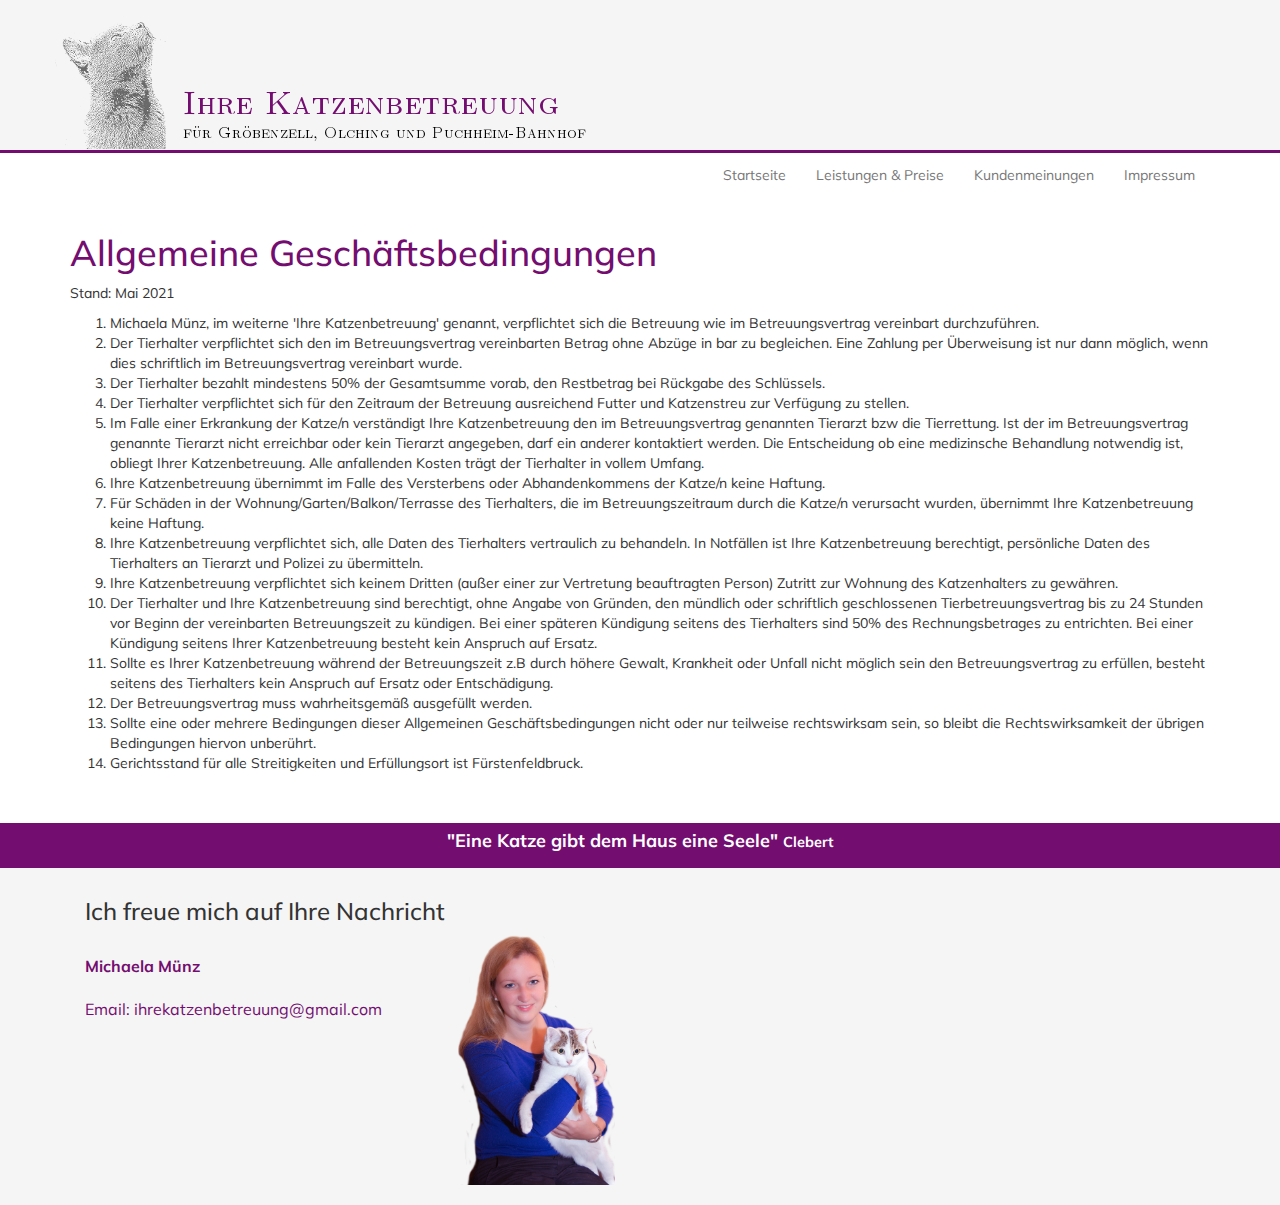
<file: agb.html>
<!DOCTYPE html>
<html lang="de">

<head>
    <meta charset="utf-8">
    <meta http-equiv="X-UA-Compatible" content="IE=edge">
    <meta name="viewport" content="width=device-width, initial-scale=1">
    <meta name="description" content="Ihre Katzenbetreuung in Gröbenzell, Olching und Puchheim-Bahnhof. Jeder Katzenbesitzer kennt die Sorgen und Probleme der Urlaubszeit. >>Wer betreut meine Katze, nimmt sich ausreichend Zeit und kennt sich mit ihren Bedürfnissen aus?<< Ich möchte, dass Sie ohne diese Gedanken in den Urlaub fahren können, Ihre Katze wird von mir bestens versorgt!">
    <meta name="keywords" content="Katzensitter, Katzenbetreuung, Urlaubsvertretung, Gröbenzell, Groebenzell, Olching, Puchheim, Puchheim-Bahnhof, Tierbetreuung, Betreuung, Katze, aufpassen, füttern, Urlaub" />
    <meta name="robots" content="index,follow" />
    <meta name="author" content="Sebastian Münz">
    <link rel="icon" href="../../favicon.ico"><title>Ihre Katzenbetreuung in Gröbenzell, Olching und Puchheim-Bahnhof</title>
    <!-- Bootstrap core CSS -->
    <link href="resources/css/bootstrap.min.css" rel="stylesheet"><!-- Custom styles for this template -->
    <link href="resources/css/sticky-footer-navbar.css" rel="stylesheet">
    <!-- IE10 viewport hack for Surface/desktop Windows 8 bug -->
    <script src="resources/js/ie10-viewport-bug-workaround.js"></script>
    <!-- HTML5 shim and Respond.js IE8 support of HTML5 elements and media queries --><!--[if lt IE 9]>
    <script src="https://oss.maxcdn.com/html5shiv/3.7.2/html5shiv.min.js"></script>
    <script src="https://oss.maxcdn.com/respond/1.4.2/respond.min.js"></script>
    <![endif]-->
    <script src="resources/js/jquery-1.11.1.min.js"></script>

    <!-- custom fonts --><!--link href='http://fonts.googleapis.com/css?family=Dosis' rel='stylesheet' type='text/css'-->
    <link href="http://fonts.googleapis.com/css?family=Muli" rel="stylesheet" type="text/css"><!-- Custom styles for this template -->
    <link href="resources/css/kbg.css" rel="stylesheet">

    <script>
        (function(i,s,o,g,r,a,m){i['GoogleAnalyticsObject']=r;i[r]=i[r]||function(){
            (i[r].q=i[r].q||[]).push(arguments)},i[r].l=1*new Date();a=s.createElement(o),
            m=s.getElementsByTagName(o)[0];a.async=1;a.src=g;m.parentNode.insertBefore(a,m)
        })(window,document,'script','//www.google-analytics.com/analytics.js','ga');

        // send to google analytics if propertyID exists
        if(gaPropertyID) {
            var gaTrackingID = 'UA-54132820-2';
            ga('create', gaTrackingID, 'auto');
            ga('set', 'anonymizeIp', true);
            ga('send', 'pageview');
        }
    </script>
</head>

<body>

<div id="header">
    <div class="container" style="padding: 0pt;">
        <a href="index.html"><div class="katzenbetreuung_logo" alt="Logo - Ihre Katzenbetreuung">&nbsp;</div></a>
    </div>
</div>

<div class="nav-line">
    <div class="container">
        <div class="navbar navbar-default" role="navigation">
            <div class="">
                <div class="navbar-header">
                    <button type="button" class="navbar-toggle" data-toggle="collapse" data-target=".navbar-collapse">
                        <span class="sr-only">Toggle navigation</span>
                        <span class="icon-bar"></span>
                        <span class="icon-bar"></span>
                        <span class="icon-bar"></span>
                        <span class="icon-bar"></span>
                    </button>
                </div>
                <div class="collapse navbar-collapse">
                    <ul class="nav navbar-nav">
                        <li>
                            <a href="index.html">Startseite</a>
                        </li>
                        <li>
                            <a href="leistungen-preise.html">Leistungen &amp; Preise</a>
                        </li>
                        <li>
                            <a href="kundenmeinungen.html">Kundenmeinungen</a>
                        </li>
                        <li>
                            <a href="impressum.html">Impressum</a>
                        </li>
                    </ul>
                </div><!--/.nav-collapse -->
            </div>
        </div>
    </div>
</div>

<div class="container logo">
    <h1>Allgemeine Geschäftsbedingungen</h1>
    <p>Stand: Mai 2021</p>
    <ol>
        <li>Michaela Münz, im weiterne 'Ihre Katzenbetreuung' genannt, verpflichtet sich die Betreuung wie im Betreuungsvertrag
            vereinbart durchzuführen.</li>
        <li>Der Tierhalter verpflichtet sich den im Betreuungsvertrag vereinbarten Betrag ohne Abzüge in bar
            zu begleichen. Eine Zahlung per Überweisung ist nur dann möglich, wenn dies schriftlich im Betreuungsvertrag vereinbart wurde.<br>
        </li>
        <li>Der Tierhalter bezahlt mindestens 50% der Gesamtsumme vorab, den Restbetrag bei Rückgabe des Schlüssels.</li>
        <li>Der Tierhalter verpflichtet sich für den Zeitraum der Betreuung ausreichend Futter und
            Katzenstreu zur Verfügung zu stellen.</li>
        <li>Im
            Falle einer Erkrankung der Katze/n verständigt Ihre Katzenbetreuung
            den im Betreuungsvertrag genannten Tierarzt bzw die Tierrettung. Ist der im Betreuungsvertrag
            genannte Tierarzt nicht erreichbar oder kein Tierarzt angegeben, darf ein anderer kontaktiert werden.
            Die Entscheidung ob eine medizinsche Behandlung notwendig ist, obliegt
            Ihrer Katzenbetreuung. Alle anfallenden Kosten trägt der Tierhalter in
            vollem Umfang.<br>
        </li>


        <li>Ihre Katzenbetreuung übernimmt im Falle des Versterbens oder Abhandenkommens der
            Katze/n keine Haftung.</li>

        <li>Für Schäden in der Wohnung/Garten/Balkon/Terrasse des Tierhalters, die im
            Betreuungszeitraum durch die Katze/n verursacht wurden, übernimmt Ihre Katzenbetreuung  keine Haftung.</li>

        <li>Ihre
            Katzenbetreuung verpflichtet sich, alle Daten des Tierhalters
            vertraulich zu behandeln. In Notfällen ist Ihre Katzenbetreuung berechtigt,
            persönliche Daten des Tierhalters an Tierarzt und Polizei zu
            übermitteln.</li>
        <li>Ihre Katzenbetreuung verpflichtet sich keinem Dritten (außer
            einer zur Vertretung beauftragten Person) Zutritt zur Wohnung des
            Katzenhalters zu gewähren.</li>

        <li>Der Tierhalter und Ihre Katzenbetreuung  sind berechtigt, ohne Angabe von
            Gründen, den mündlich oder schriftlich geschlossenen Tierbetreuungsvertrag bis zu 24
            Stunden vor Beginn der vereinbarten Betreuungszeit zu kündigen. Bei einer späteren Kündigung seitens des
        Tierhalters sind 50% des Rechnungsbetrages zu entrichten. Bei einer Kündigung seitens Ihrer Katzenbetreuung
            besteht kein Anspruch auf Ersatz.</li>
        <li>Sollte es Ihrer Katzenbetreuung während der Betreuungszeit z.B durch höhere Gewalt, Krankheit oder
            Unfall nicht möglich sein den Betreuungsvertrag zu erfüllen, besteht
            seitens des Tierhalters kein Anspruch auf Ersatz oder Entschädigung.</li>
        <li>Der Betreuungsvertrag muss wahrheitsgemäß ausgefüllt werden.<br>
        </li>

        <li>Sollte eine oder mehrere Bedingungen dieser Allgemeinen Geschäftsbedingungen
            nicht  oder nur teilweise rechtswirksam sein, so bleibt die Rechtswirksamkeit der
            übrigen Bedingungen hiervon unberührt.</li>
        <li>Gerichtsstand für alle Streitigkeiten und Erfüllungsort ist Fürstenfeldbruck.</li>
    </ol>
</div>

<div class="marketing-footer">
    <div class="container">
        <p class="cite">"Eine Katze gibt dem Haus eine Seele" <span class="cite-author">Clebert</span></p>
    </div>
</div>

<div id="footer">
    <div class="container">
        <div class="col-sm-6">
            <h3>Ich freue mich auf Ihre Nachricht</h3>
            <div class="contact-data" style="float: left;">
                <p style="font-weight: bold;">Michaela Münz</p>
                <p>Email: ihrekatzenbetreuung@gmail.com</p>
            </div>
            <div style="float: right; margin-right: 10px;"><img src="resources/images/michaela2.png" height="250" alt="Michaela Münz - Ihre Katzenbetreuung"></div>
        </div>
        <div class="col-sm-6"></div>
    </div>
</div>


<!-- Bootstrap core JavaScript
================================================== -->
<!-- Placed at the end of the document so the pages load faster -->
<script src="resources/js/bootstrap.min.js"></script>
<script src="resources/js/kbg.js"></script>
</body>
</html>
</file>
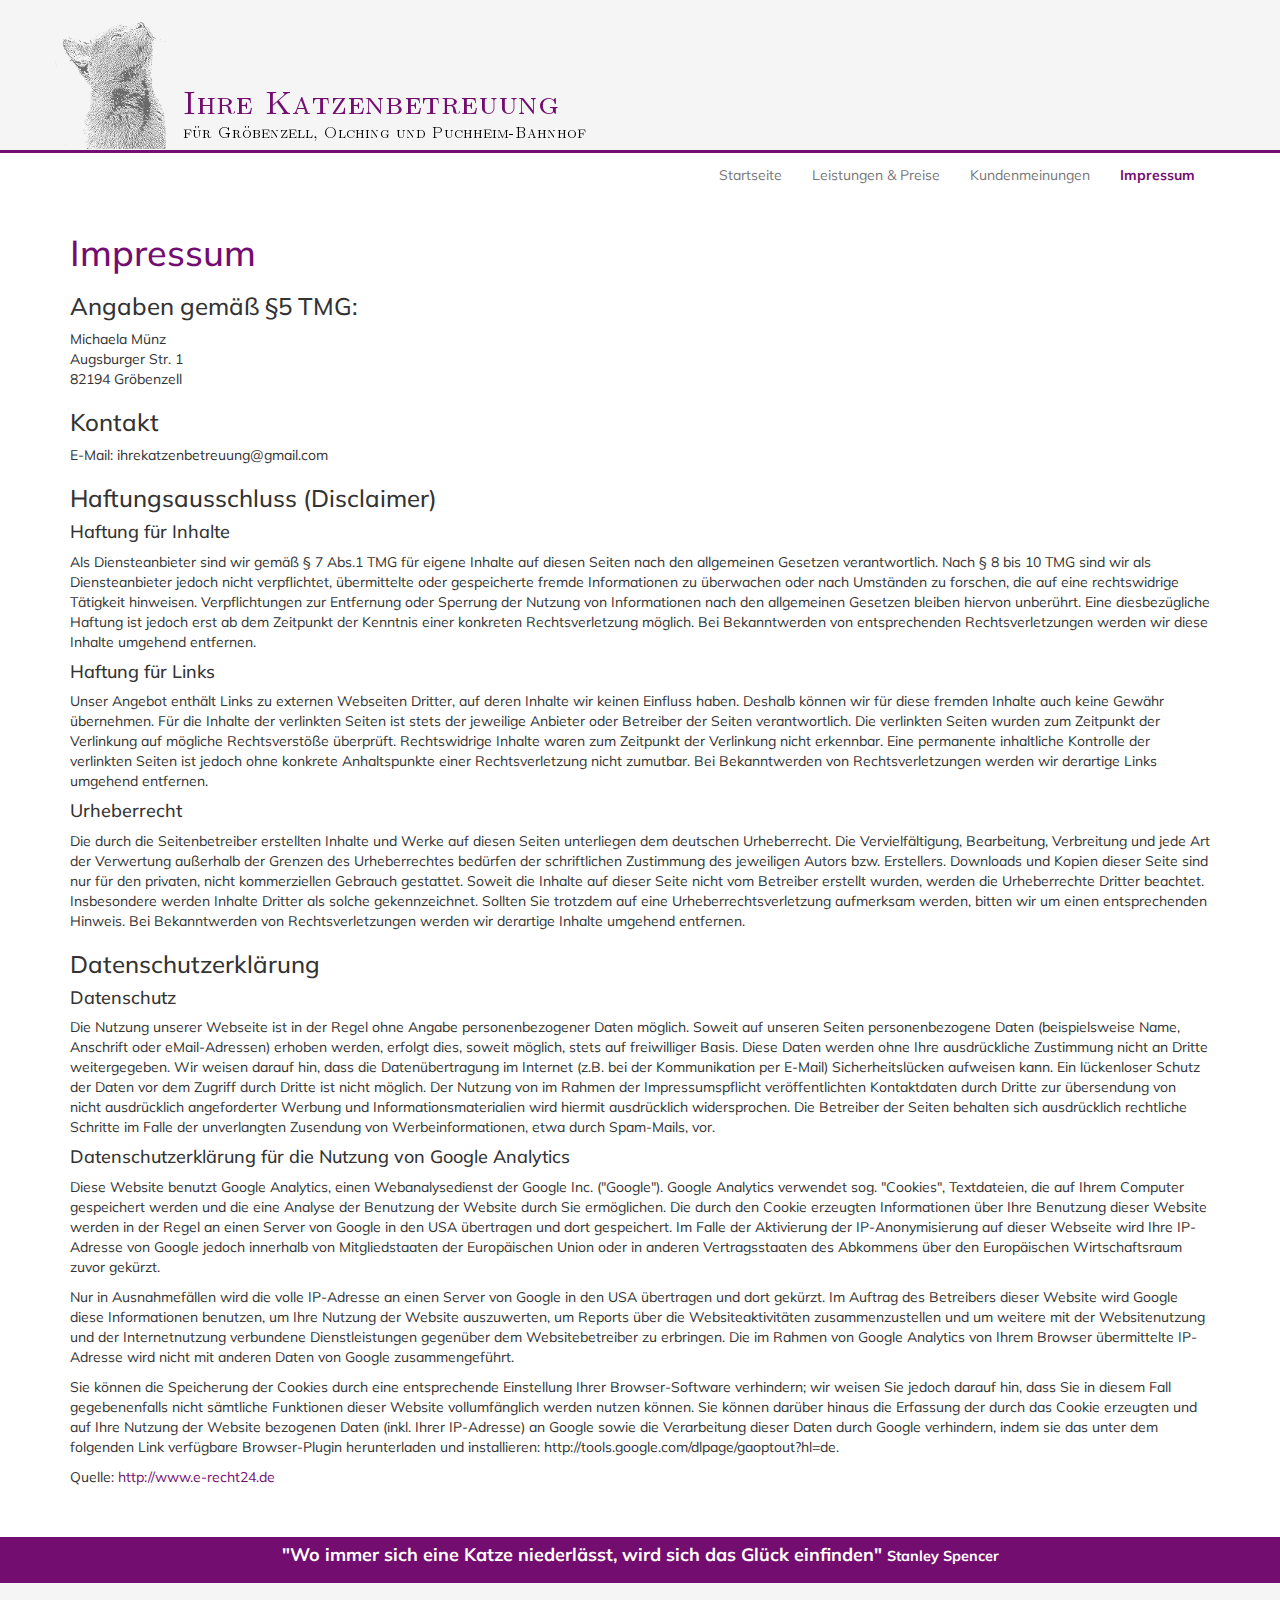
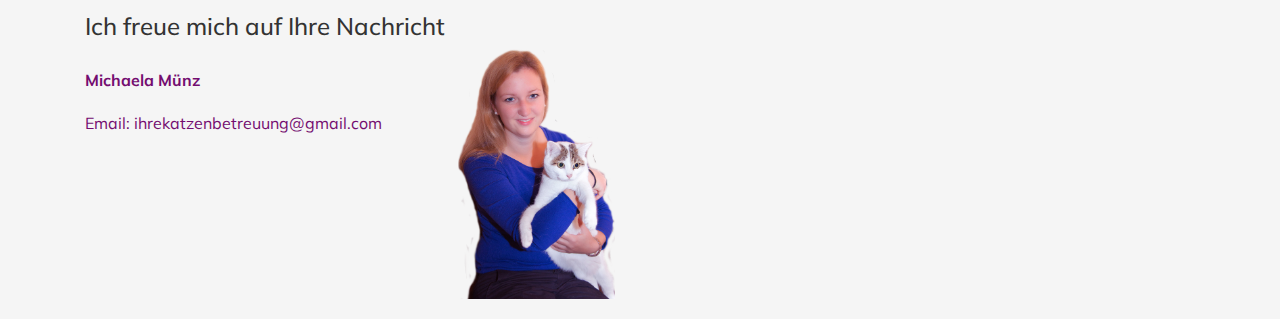
<file: impressum.html>
<!DOCTYPE html>
<html lang="de">
<head>
    <meta charset="utf-8">
    <meta http-equiv="X-UA-Compatible" content="IE=edge">
    <meta name="viewport" content="width=device-width, initial-scale=1">
    <meta name="description" content="Ihre Katzenbetreuung in Gröbenzell, Olching und Puchheim-Bahnhof. Jeder Katzenbesitzer kennt die Sorgen und Probleme der Urlaubszeit. >>Wer betreut meine Katze, nimmt sich ausreichend Zeit und kennt sich mit ihren Bedürfnissen aus?<< Ich möchte, dass Sie ohne diese Gedanken in den Urlaub fahren können, Ihre Katze wird von mir bestens versorgt!">
    <meta name="keywords" content="Katzensitter, Katzenbetreuung, Urlaubsvertretung, Gröbenzell, Groebenzell, Olching, Puchheim, Puchheim-Bahnhof, Tierbetreuung, Betreuung, Katze, aufpassen, füttern, Urlaub" />
    <meta name="robots" content="index,follow" />
    <meta name="author" content="Sebastian Münz">
    <link rel="icon" href="../../favicon.ico"><title>Ihre Katzenbetreuung in Gröbenzell, Olching und Puchheim-Bahnhof</title>
    <!-- Bootstrap core CSS -->
    <link href="resources/css/bootstrap.min.css" rel="stylesheet"><!-- Custom styles for this template -->
    <link href="resources/css/sticky-footer-navbar.css" rel="stylesheet">
    <!-- IE10 viewport hack for Surface/desktop Windows 8 bug -->
    <script src="resources/js/ie10-viewport-bug-workaround.js"></script>
    <!-- HTML5 shim and Respond.js IE8 support of HTML5 elements and media queries --><!--[if lt IE 9]>
    <script src="https://oss.maxcdn.com/html5shiv/3.7.2/html5shiv.min.js"></script>
    <script src="https://oss.maxcdn.com/respond/1.4.2/respond.min.js"></script>
    <![endif]-->
    <script src="resources/js/jquery-1.11.1.min.js"></script>

    <!-- custom fonts --><!--link href='http://fonts.googleapis.com/css?family=Dosis' rel='stylesheet' type='text/css'-->
    <link href="http://fonts.googleapis.com/css?family=Muli" rel="stylesheet" type="text/css"><!-- Custom styles for this template -->
    <link href="resources/css/kbg.css" rel="stylesheet">

    <script>
        (function(i,s,o,g,r,a,m){i['GoogleAnalyticsObject']=r;i[r]=i[r]||function(){
            (i[r].q=i[r].q||[]).push(arguments)},i[r].l=1*new Date();a=s.createElement(o),
            m=s.getElementsByTagName(o)[0];a.async=1;a.src=g;m.parentNode.insertBefore(a,m)
        })(window,document,'script','//www.google-analytics.com/analytics.js','ga');

        // send to google analytics if propertyID exists
        if(gaPropertyID) {
            var gaTrackingID = 'UA-54132820-2';
            ga('create', gaTrackingID, 'auto');
            ga('set', 'anonymizeIp', true);
            ga('send', 'pageview');
        }
    </script>
</head>

<body>

<div id="header">
    <div class="container" style="padding: 0pt;">
        <a href="index.html"><div class="katzenbetreuung_logo" alt="Logo - Ihre Katzenbetreuung">&nbsp;</div></a>
    </div>
</div>

<div class="nav-line">
    <div class="container">
        <div class="navbar navbar-default" role="navigation">
            <div class="">
                <div class="navbar-header">
                    <button type="button" class="navbar-toggle" data-toggle="collapse" data-target=".navbar-collapse">
                        <span class="sr-only">Toggle navigation</span>
                        <span class="icon-bar"></span>
                        <span class="icon-bar"></span>
                        <span class="icon-bar"></span>
                        <span class="icon-bar"></span>
                    </button>
                </div>
                <div class="collapse navbar-collapse">
                    <ul class="nav navbar-nav">
                        <li>
                            <a href="index.html">Startseite</a>
                        </li>
                        <li>
                            <a href="leistungen-preise.html">Leistungen &amp; Preise</a>
                        </li>
                        <li>
                            <a href="kundenmeinungen.html">Kundenmeinungen</a>
                        </li>
                        <li class="active">
                            <a href="impressum.html">Impressum</a>
                        </li>
                    </ul>
                </div><!--/.nav-collapse -->
            </div>
        </div>
    </div>
</div>

<div class="container logo">
    <h1>Impressum</h1>
    <h3>Angaben gemäß §5 TMG:</h3>
    <p>Michaela Münz<br>Augsburger Str. 1<br>82194 Gröbenzell
    </p>
    <h3>Kontakt</h3>

    <p>E-Mail: ihrekatzenbetreuung@gmail.com</p>

    <h3>Haftungsausschluss (Disclaimer)</h3>
    <h4>Haftung für Inhalte</h4>
    <p>Als
        Diensteanbieter sind wir gemäß § 7 Abs.1 TMG für eigene Inhalte auf
        diesen Seiten nach den allgemeinen Gesetzen verantwortlich. Nach § 8
        bis 10 TMG sind wir als Diensteanbieter jedoch nicht verpflichtet,
        übermittelte oder gespeicherte fremde Informationen zu überwachen oder
        nach Umständen zu forschen, die auf eine rechtswidrige Tätigkeit
        hinweisen. Verpflichtungen zur Entfernung oder Sperrung der Nutzung von
        Informationen nach den allgemeinen Gesetzen bleiben hiervon unberührt.
        Eine diesbezügliche Haftung ist jedoch erst ab dem Zeitpunkt der
        Kenntnis einer konkreten Rechtsverletzung möglich. Bei Bekanntwerden
        von entsprechenden Rechtsverletzungen werden wir diese Inhalte umgehend
        entfernen.</p>
    <h4>Haftung für Links</h4>
    <p>Unser Angebot
        enthält Links zu externen Webseiten Dritter, auf deren Inhalte wir
        keinen Einfluss haben. Deshalb können wir für diese fremden Inhalte
        auch keine Gewähr übernehmen. Für die Inhalte der verlinkten Seiten ist
        stets der jeweilige Anbieter oder Betreiber der Seiten verantwortlich.
        Die verlinkten Seiten wurden zum Zeitpunkt der Verlinkung auf mögliche
        Rechtsverstöße überprüft. Rechtswidrige Inhalte waren zum Zeitpunkt der
        Verlinkung nicht erkennbar. Eine permanente inhaltliche Kontrolle der
        verlinkten Seiten ist jedoch ohne konkrete Anhaltspunkte einer
        Rechtsverletzung nicht zumutbar. Bei Bekanntwerden von
        Rechtsverletzungen werden wir derartige Links umgehend entfernen.</p>
    <h4>Urheberrecht</h4>
    <p>Die
        durch die Seitenbetreiber erstellten Inhalte und Werke auf diesen
        Seiten unterliegen dem deutschen Urheberrecht. Die Vervielfältigung,
        Bearbeitung, Verbreitung und jede Art der Verwertung außerhalb der
        Grenzen des Urheberrechtes bedürfen der schriftlichen Zustimmung des
        jeweiligen Autors bzw. Erstellers. Downloads und Kopien dieser Seite
        sind nur für den privaten, nicht kommerziellen Gebrauch gestattet.
        Soweit die Inhalte auf dieser Seite nicht vom Betreiber erstellt
        wurden, werden die Urheberrechte Dritter beachtet. Insbesondere werden
        Inhalte Dritter als solche gekennzeichnet. Sollten Sie trotzdem auf
        eine Urheberrechtsverletzung aufmerksam werden, bitten wir um einen
        entsprechenden Hinweis. Bei Bekanntwerden von Rechtsverletzungen werden
        wir derartige Inhalte umgehend entfernen.</p>

    <h3>Datenschutzerklärung</h3>
    <h4>Datenschutz</h4>
    <p>Die
        Nutzung unserer Webseite ist in der Regel ohne Angabe personenbezogener
        Daten möglich. Soweit auf unseren Seiten personenbezogene Daten
        (beispielsweise Name, Anschrift oder eMail-Adressen) erhoben werden,
        erfolgt dies, soweit möglich, stets auf freiwilliger Basis. Diese Daten
        werden ohne Ihre ausdrückliche Zustimmung nicht an Dritte
        weitergegeben. Wir weisen darauf hin, dass die Datenübertragung im
        Internet (z.B. bei der Kommunikation per E-Mail) Sicherheitslücken
        aufweisen kann. Ein lückenloser Schutz der Daten vor dem Zugriff durch
        Dritte ist nicht möglich. Der Nutzung von im Rahmen der
        Impressumspflicht veröffentlichten Kontaktdaten durch Dritte zur
        übersendung von nicht ausdrücklich angeforderter Werbung und
        Informationsmaterialien wird hiermit ausdrücklich widersprochen. Die
        Betreiber der Seiten behalten sich ausdrücklich rechtliche Schritte im
        Falle der unverlangten Zusendung von Werbeinformationen, etwa durch
        Spam-Mails, vor.</p>
    <h4>Datenschutzerklärung für die Nutzung von Google Analytics</h4>
    <p>Diese
        Website benutzt Google Analytics, einen Webanalysedienst der Google
        Inc. ("Google"). Google Analytics verwendet sog. "Cookies",
        Textdateien, die auf Ihrem Computer gespeichert werden und die eine
        Analyse der Benutzung der Website durch Sie ermöglichen. Die durch den
        Cookie erzeugten Informationen über Ihre Benutzung dieser Website
        werden in der Regel an einen Server von Google in den USA übertragen
        und dort gespeichert. Im Falle der Aktivierung der IP-Anonymisierung
        auf dieser Webseite wird Ihre IP-Adresse von Google jedoch innerhalb
        von Mitgliedstaaten der Europäischen Union oder in anderen
        Vertragsstaaten des Abkommens über den Europäischen Wirtschaftsraum
        zuvor gekürzt.</p>
    <p>Nur in Ausnahmefällen wird die volle
        IP-Adresse an einen Server von Google in den USA übertragen und dort
        gekürzt. Im Auftrag des Betreibers dieser Website wird Google diese
        Informationen benutzen, um Ihre Nutzung der Website auszuwerten, um
        Reports über die Websiteaktivitäten zusammenzustellen und um weitere
        mit der Websitenutzung und der Internetnutzung verbundene
        Dienstleistungen gegenüber dem Websitebetreiber zu erbringen. Die im
        Rahmen von Google Analytics von Ihrem Browser übermittelte IP-Adresse
        wird nicht mit anderen Daten von Google zusammengeführt.</p>
    <p>Sie
        können die Speicherung der Cookies durch eine entsprechende Einstellung
        Ihrer Browser-Software verhindern; wir weisen Sie jedoch darauf hin,
        dass Sie in diesem Fall gegebenenfalls nicht sämtliche Funktionen
        dieser Website vollumfänglich werden nutzen können. Sie können darüber
        hinaus die Erfassung der durch das Cookie erzeugten und auf Ihre
        Nutzung der Website bezogenen Daten (inkl. Ihrer IP-Adresse) an Google
        sowie die Verarbeitung dieser Daten durch Google verhindern, indem sie
        das unter dem folgenden Link verfügbare Browser-Plugin herunterladen
        und installieren: http://tools.google.com/dlpage/gaoptout?hl=de.</p>
    <p>Quelle: <a href="http://www.e-recht24.de/">http://www.e-recht24.de</a></p>

</div>

<div class="marketing-footer">
    <div class="container">
        <p class="cite">"Wo immer sich eine Katze niederlässt, wird sich das Glück einfinden" <span class="cite-author">Stanley Spencer</span></p>
    </div>
</div>

<div id="footer">
    <div class="container">
        <div class="col-sm-6">
            <h3>Ich freue mich auf Ihre Nachricht</h3>
            <div class="contact-data" style="float: left;">
                <p style="font-weight: bold;">Michaela Münz</p>
                <p>Email: ihrekatzenbetreuung@gmail.com</p>
            </div>
            <div style="float: right; margin-right: 10px;"><img src="resources/images/michaela2.png" height="250" alt="Michaela Münz - Ihre Katzenbetreuung"></div>
        </div>
        <div class="col-sm-6"></div>
    </div>
</div>

<!-- Bootstrap core JavaScript
================================================== -->
<!-- Placed at the end of the document so the pages load faster -->
<script src="resources/js/bootstrap.min.js"></script>
<script src="resources/js/kbg.js"></script>

</body>
</html>
</file>
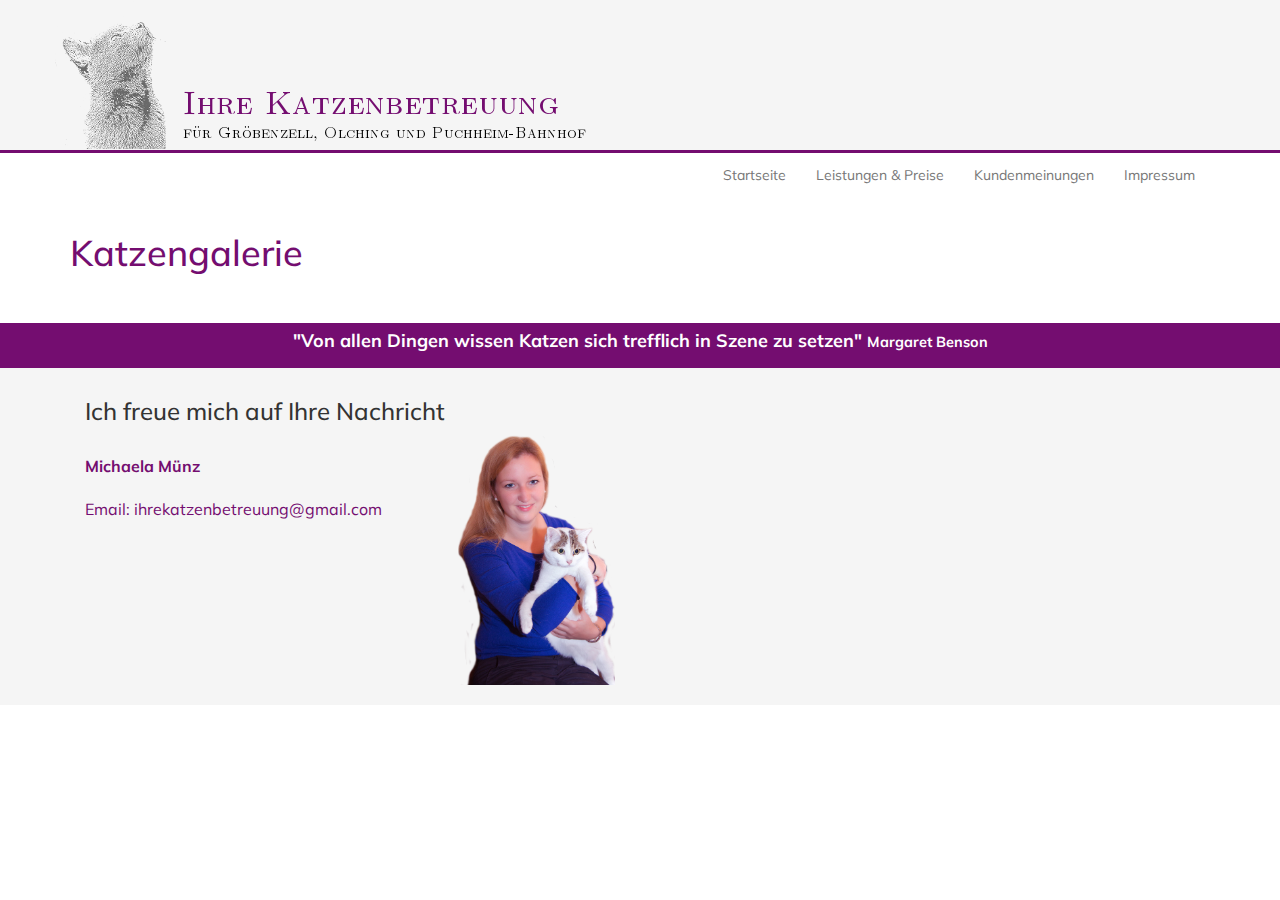
<file: katzengalerie.html>
<!DOCTYPE html>
<html lang="de">

<head>
    <meta charset="utf-8">
    <meta http-equiv="X-UA-Compatible" content="IE=edge">
    <meta name="viewport" content="width=device-width, initial-scale=1">
    <meta name="description" content="Ihre Katzenbetreuung in Gröbenzell, Olching und Puchheim-Bahnhof. Jeder Katzenbesitzer kennt die Sorgen und Probleme der Urlaubszeit. >>Wer betreut meine Katze, nimmt sich ausreichend Zeit und kennt sich mit ihren Bedürfnissen aus?<< Ich möchte, dass Sie ohne diese Gedanken in den Urlaub fahren können, Ihre Katze wird von mir bestens versorgt!">
    <meta name="keywords" content="Katzensitter, Katzenbetreuung, Urlaubsvertretung, Gröbenzell, Groebenzell, Olching, Puchheim, Puchheim-Bahnhof, Tierbetreuung, Betreuung, Katze, aufpassen, füttern, Urlaub" />
    <meta name="robots" content="index,follow" />
    <meta name="author" content="Sebastian Münz">
    <link rel="icon" href="../../favicon.ico"><title>Ihre Katzenbetreuung in Gröbenzell, Olching und Puchheim-Bahnhof</title>
    <!-- Bootstrap core CSS -->
    <link href="resources/css/bootstrap.min.css" rel="stylesheet"><!-- Custom styles for this template -->
    <link href="resources/css/sticky-footer-navbar.css" rel="stylesheet">
    <!-- IE10 viewport hack for Surface/desktop Windows 8 bug -->
    <script src="resources/js/ie10-viewport-bug-workaround.js"></script>
    <!-- HTML5 shim and Respond.js IE8 support of HTML5 elements and media queries --><!--[if lt IE 9]>
    <script src="https://oss.maxcdn.com/html5shiv/3.7.2/html5shiv.min.js"></script>
    <script src="https://oss.maxcdn.com/respond/1.4.2/respond.min.js"></script>
    <![endif]-->
    <script src="resources/js/jquery-1.11.1.min.js"></script>

    <!-- custom fonts --><!--link href='http://fonts.googleapis.com/css?family=Dosis' rel='stylesheet' type='text/css'-->
    <link href="http://fonts.googleapis.com/css?family=Muli" rel="stylesheet" type="text/css"><!-- Custom styles for this template -->
    <link href="resources/css/kbg.css" rel="stylesheet">

    <script>
        (function(i,s,o,g,r,a,m){i['GoogleAnalyticsObject']=r;i[r]=i[r]||function(){
            (i[r].q=i[r].q||[]).push(arguments)},i[r].l=1*new Date();a=s.createElement(o),
            m=s.getElementsByTagName(o)[0];a.async=1;a.src=g;m.parentNode.insertBefore(a,m)
        })(window,document,'script','//www.google-analytics.com/analytics.js','ga');

        // send to google analytics if propertyID exists
        if(gaPropertyID) {
            var gaTrackingID = 'UA-54132820-2';
            ga('create', gaTrackingID, 'auto');
            ga('set', 'anonymizeIp', true);
            ga('send', 'pageview');
        }
    </script>
</head>

<body>

<div id="header">
    <div class="container" style="padding: 0pt;">
        <a href="index.html"><div class="katzenbetreuung_logo" alt="Logo - Ihre Katzenbetreuung">&nbsp;</div></a>
    </div>
</div>

<div class="nav-line">
    <div class="container">
        <div class="navbar navbar-default" role="navigation">
            <div class="">
                <div class="navbar-header">
                    <button type="button" class="navbar-toggle" data-toggle="collapse" data-target=".navbar-collapse">
                        <span class="sr-only">Toggle navigation</span>
                        <span class="icon-bar"></span>
                        <span class="icon-bar"></span>
                        <span class="icon-bar"></span>
                        <span class="icon-bar"></span>
                    </button>
                </div>
                <div class="collapse navbar-collapse">
                    <ul class="nav navbar-nav">
                        <li>
                            <a href="index.html">Startseite</a>
                        </li>
                        <li>
                            <a href="leistungen-preise.html">Leistungen &amp; Preise</a>
                        </li>
                        <li>
                            <a href="kundenmeinungen.html">Kundenmeinungen</a>
                        </li>
                        <li>
                            <a href="impressum.html">Impressum</a>
                        </li>
                    </ul>
                </div><!--/.nav-collapse -->
            </div>
        </div>
    </div>
</div>

<div class="container logo">
    <h1>Katzengalerie</h1>

</div>

<div class="marketing-footer">
    <div class="container">
        <p class="cite">"Von allen Dingen wissen Katzen sich trefflich in Szene zu setzen" <span class="cite-author">Margaret Benson</span></p>
    </div>
</div>

<div id="footer">
    <div class="container">
        <div class="col-sm-6">
            <h3>Ich freue mich auf Ihre Nachricht</h3>
            <div class="contact-data" style="float: left;">
                <p style="font-weight: bold;">Michaela Münz</p>
                <p>Email: ihrekatzenbetreuung@gmail.com</p>
            </div>
            <div style="float: right; margin-right: 10px;"><img src="resources/images/michaela2.png" height="250" alt="Michaela Münz - Ihre Katzenbetreuung"></div>
        </div>
        <div class="col-sm-6"></div>
    </div>
</div>


<!-- Bootstrap core JavaScript
================================================== -->
<!-- Placed at the end of the document so the pages load faster -->
<script src="resources/js/bootstrap.min.js"></script>
<script src="resources/js/kbg.js"></script>

</body>
</html>
</file>
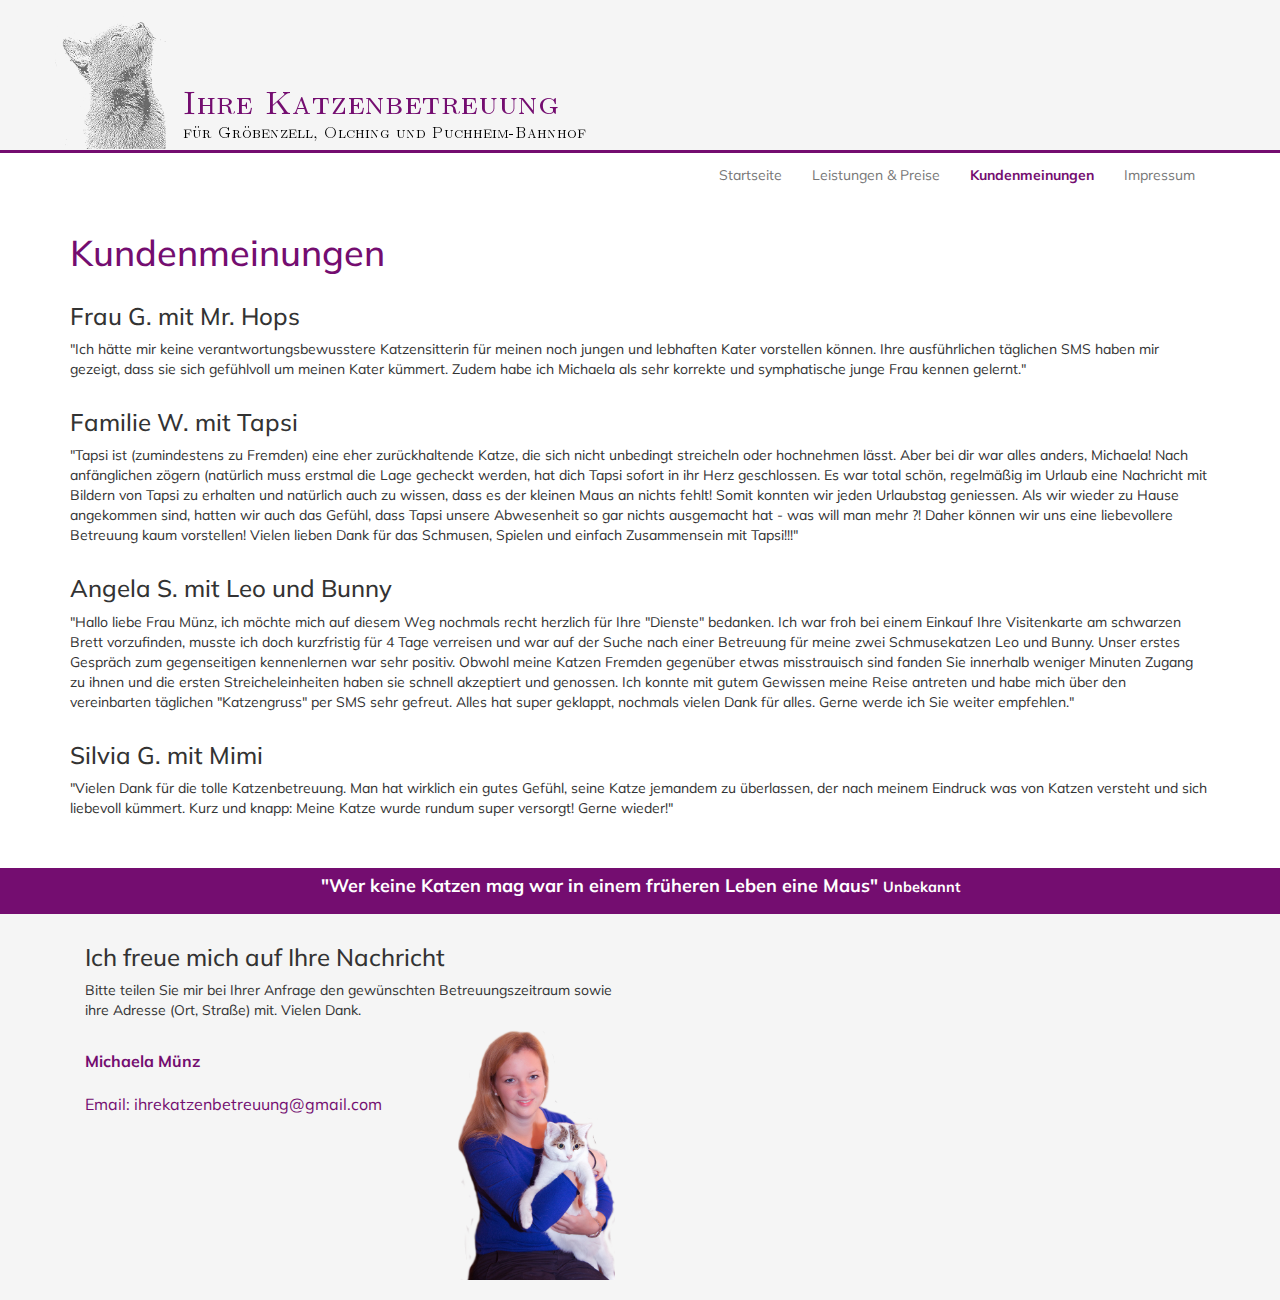
<file: kundenmeinungen.html>
<!DOCTYPE html>
<html lang="de">

<head>
    <meta charset="utf-8">
    <meta http-equiv="X-UA-Compatible" content="IE=edge">
    <meta name="viewport" content="width=device-width, initial-scale=1">
    <meta name="description" content="Ihre Katzenbetreuung in Gröbenzell, Olching und Puchheim-Bahnhof. Jeder Katzenbesitzer kennt die Sorgen und Probleme der Urlaubszeit. >>Wer betreut meine Katze, nimmt sich ausreichend Zeit und kennt sich mit ihren Bedürfnissen aus?<< Ich möchte, dass Sie ohne diese Gedanken in den Urlaub fahren können, Ihre Katze wird von mir bestens versorgt!">
    <meta name="keywords" content="Katzensitter, Katzenbetreuung, Urlaubsvertretung, Gröbenzell, Groebenzell, Olching, Puchheim, Puchheim-Bahnhof, Tierbetreuung, Betreuung, Katze, aufpassen, füttern, Urlaub" />
    <meta name="robots" content="index,follow" />
    <meta name="author" content="Sebastian Münz">
    <link rel="icon" href="../../favicon.ico"><title>Ihre Katzenbetreuung in Gröbenzell, Olching und Puchheim-Bahnhof</title>
    <!-- Bootstrap core CSS -->
    <link href="resources/css/bootstrap.min.css" rel="stylesheet"><!-- Custom styles for this template -->
    <link href="resources/css/sticky-footer-navbar.css" rel="stylesheet">
    <!-- IE10 viewport hack for Surface/desktop Windows 8 bug -->
    <script src="resources/js/ie10-viewport-bug-workaround.js"></script>
    <!-- HTML5 shim and Respond.js IE8 support of HTML5 elements and media queries --><!--[if lt IE 9]>
    <script src="https://oss.maxcdn.com/html5shiv/3.7.2/html5shiv.min.js"></script>
    <script src="https://oss.maxcdn.com/respond/1.4.2/respond.min.js"></script>
    <![endif]-->
    <script src="resources/js/jquery-1.11.1.min.js"></script>

    <!-- custom fonts --><!--link href='http://fonts.googleapis.com/css?family=Dosis' rel='stylesheet' type='text/css'-->
    <link href="http://fonts.googleapis.com/css?family=Muli" rel="stylesheet" type="text/css"><!-- Custom styles for this template -->
    <link href="resources/css/kbg.css" rel="stylesheet">

    <script>
        (function(i,s,o,g,r,a,m){i['GoogleAnalyticsObject']=r;i[r]=i[r]||function(){
            (i[r].q=i[r].q||[]).push(arguments)},i[r].l=1*new Date();a=s.createElement(o),
            m=s.getElementsByTagName(o)[0];a.async=1;a.src=g;m.parentNode.insertBefore(a,m)
        })(window,document,'script','//www.google-analytics.com/analytics.js','ga');

        // send to google analytics if propertyID exists
        if(gaPropertyID) {
            var gaTrackingID = 'UA-54132820-2';
            ga('create', gaTrackingID, 'auto');
            ga('set', 'anonymizeIp', true);
            ga('send', 'pageview');
        }
    </script>
</head>
<body>

<div id="header">
    <div class="container" style="padding: 0pt;">
        <a href="index.html"><div class="katzenbetreuung_logo" alt="Logo - Ihre Katzenbetreuung">&nbsp;</div></a>
    </div>
</div>

<div class="nav-line">
    <div class="container">
        <div class="navbar navbar-default" role="navigation">
            <div class="">
                <div class="navbar-header">
                    <button type="button" class="navbar-toggle" data-toggle="collapse" data-target=".navbar-collapse">
                        <span class="sr-only">Toggle navigation</span>
                        <span class="icon-bar"></span>
                        <span class="icon-bar"></span>
                        <span class="icon-bar"></span>
                        <span class="icon-bar"></span>
                    </button>
                </div>
                <div class="collapse navbar-collapse">
                    <ul class="nav navbar-nav">
                        <li>
                            <a href="index.html">Startseite</a>
                        </li>
                        <li>
                            <a href="leistungen-preise.html">Leistungen &amp; Preise</a>
                        </li>
                        <li class="active">
                            <a href="kundenmeinungen.html">Kundenmeinungen</a>
                        </li>
                        <li>
                            <a href="impressum.html">Impressum</a>
                        </li>
                    </ul>
                </div><!--/.nav-collapse -->
            </div>
        </div>
    </div>
</div>

<div class="container logo">
    <h1>Kundenmeinungen</h1>
    <p class="customer-reference" name="tapsi">
    <h3>Frau G. mit Mr. Hops</h3>"Ich hätte mir keine verantwortungsbewusstere Katzensitterin für meinen noch jungen und lebhaften Kater vorstellen können. Ihre ausführlichen täglichen SMS haben mir gezeigt, dass sie sich gefühlvoll um meinen Kater kümmert. Zudem habe ich Michaela als sehr korrekte und symphatische junge Frau kennen gelernt."
    <p>
    <p class="customer-reference" name="tapsi">
    <h3>Familie W. mit Tapsi</h3>"Tapsi ist (zumindestens zu Fremden) eine eher zurückhaltende Katze, die sich nicht unbedingt streicheln oder hochnehmen lässt. Aber bei dir war alles anders, Michaela! Nach anfänglichen zögern (natürlich muss erstmal die Lage gecheckt werden, hat dich Tapsi sofort in ihr Herz geschlossen. Es war total schön, regelmäßig im Urlaub eine Nachricht mit Bildern von Tapsi zu erhalten und natürlich auch zu wissen, dass es der kleinen Maus an nichts fehlt! Somit konnten wir jeden Urlaubstag geniessen. Als wir wieder zu Hause angekommen sind, hatten wir auch das Gefühl, dass Tapsi unsere Abwesenheit so gar nichts ausgemacht hat - was will man mehr ?!
        Daher können wir uns eine liebevollere Betreuung kaum vorstellen! Vielen lieben Dank für das Schmusen, Spielen und einfach Zusammensein mit Tapsi!!!"
    <p>
    <p class="customer-reference" name="leobunny"><h3>Angela S. mit Leo und Bunny</h3>
        "Hallo liebe Frau Münz, ich möchte mich auf diesem Weg nochmals recht herzlich für Ihre "Dienste" bedanken.
        Ich war froh bei einem Einkauf Ihre Visitenkarte am schwarzen Brett vorzufinden, musste ich doch kurzfristig für 4 Tage verreisen und war auf der Suche nach einer Betreuung für meine zwei Schmusekatzen Leo und Bunny.
        Unser erstes Gespräch zum gegenseitigen kennenlernen war sehr positiv. Obwohl meine Katzen Fremden gegenüber etwas misstrauisch sind fanden Sie innerhalb weniger Minuten Zugang zu ihnen und die ersten Streicheleinheiten haben sie schnell akzeptiert und genossen.
        Ich konnte mit gutem Gewissen meine Reise antreten und habe mich über den vereinbarten täglichen "Katzengruss" per SMS sehr gefreut.
        Alles hat super geklappt, nochmals vielen Dank für alles.
        Gerne werde ich Sie weiter empfehlen."
    </p>
    <p class="customer-reference" name="mimi"><h3>Silvia G. mit Mimi</h3>
        "Vielen Dank für die tolle Katzenbetreuung. Man hat wirklich ein gutes Gefühl, seine Katze jemandem zu überlassen, der nach meinem Eindruck was von Katzen versteht und sich liebevoll kümmert. Kurz und knapp: Meine Katze wurde rundum super versorgt! Gerne wieder!"
    </p>
</div>

<div class="marketing-footer">
    <div class="container">
        <p class="cite">"Wer keine Katzen mag war in einem früheren Leben eine Maus" <span class="cite-author">Unbekannt</span></p>
    </div>
</div>

<div id="footer">
    <div class="container">
        <div class="col-sm-6">
            <h3>Ich freue mich auf Ihre Nachricht</h3>
            <p>Bitte teilen Sie mir bei Ihrer Anfrage den gewünschten Betreuungszeitraum sowie ihre Adresse (Ort, Straße) mit. Vielen Dank.</p>
            <div class="contact-data" style="float: left;">
                <p style="font-weight: bold;">Michaela Münz</p>
                <p>Email: ihrekatzenbetreuung@gmail.com</p>
            </div>
            <div style="float: right; margin-right: 10px;"><img src="resources/images/michaela2.png" height="250" alt="Michaela Münz - Ihre Katzenbetreuung"></div>
        </div>
        <div class="col-sm-6"></div>
    </div>
</div>


<!-- Bootstrap core JavaScript
================================================== -->
<!-- Placed at the end of the document so the pages load faster -->
<script src="resources/js/bootstrap.min.js"></script>
<script src="resources/js/kbg.js"></script>
</body>
</html>
</file>
<file: resources/css/sticky-footer-navbar.css>
/* Sticky footer styles
-------------------------------------------------- */
html {
    position: relative;
    min-height: 100%;
}
body {
    /* Margin bottom by footer height */
    margin-bottom: 60px;
}
.footer {
    position: absolute;
    bottom: 0;
    width: 100%;
    /* Set the fixed height of the footer here */
    height: 60px;
    background-color: #f5f5f5;
}


/* Custom page CSS
-------------------------------------------------- */
/* Not required for template or sticky footer method. */

body > .container {
    padding: 60px 15px 0;
}
.container .text-muted {
    margin: 20px 0;
}

.footer > .container {
    padding-right: 15px;
    padding-left: 15px;
}

code {
    font-size: 80%;
}
</file>
<file: resources/css/kbg.css>
html, body {
    height:100%;
    margin:0;
    padding:0;
    font-family: 'Muli', 'Dosis', sans-serif;
}

h1 {
    color: #740d70;
}

/* do not show blue borders in IE */
a img {
    border: 0;
}

a, a:hover, a:focus, a:visited {
    color: #740d70;
}

.hint {

}

#messages {
    font-size: 20px;
    font-weight: bold;
    display: none;
}

#messages span.alert {
    color: #fdff5e;
}
#messages span.info {
    color: forestgreen;
}
#messages span.warning {
    color: #ffff00;
}

#announcement {
    font-size: 16px;
    font-weight: bold;
    color: #f00;
    background: rgba(255, 0, 0, 0.05);
    border: solid 1px #f00;
}

#announcement p {
    margin: 10px;
}

#header {
    background: #f5f5f5;
}

#footer {
    padding: 10px 0 20px 0;
    min-height: 200px;
    background: #f5f5f5;
}

#footer .contact-data p {
    margin-top: 20px;
    font-size: 16px;
    color: #740d70;
}


#footer textarea, input, select {
    width: 100%;
}

.field-error {
    color: red;
    font-weight: bold;
}

ul.services li {
    margin: 15px 0;
    font-weight: bold;
    color: #740d70;
}

.cite-author {
    font-size: 0.8em;
}

.marketing-footer {
    background: #740d70;
    margin-top: 40px;
}

.marketing-footer p {
    color: #fff;
    font-size: 18px;
    font-weight: bold;
    text-align: center;
    padding: 5px 0;
}

.nav-line {
    background-color: #740d70;
    height: 3px;
}

.navbar {
    float: right;
    color: #740d70;
    margin-bottom: 0;
}


.navbar-default {
    border: none;
    background-color: transparent;
}

.navbar-default .navbar-nav>.active>a, .navbar-default .navbar-nav>.active>a:hover, .navbar-default .navbar-nav>.active>a:focus {
    color: #740d70;
    font-weight: bold;
    background: none;
}


.navbar-collapse {
    padding-right: 0;
    padding-left: 0;
}

.customer-reference {
    margin-bottom: 30px;
}

.carousel-control {
    text-shadow: 0 1px 2px rgba(0,0,0,.05);
    filter: alpha(opacity=5);
    opacity: .05;
}

p.info-message {
    padding: 10px;
    border: 1px dashed #740d70;
    color: #740d70;
    font-weight: bold;
}

.katzenbetreuung_logo  {
    height: 100px;
    background: url('../images/katzenbetreuung-logo-medium.png') no-repeat left bottom;
}

/* Large and Medium devices (desktops, 992px and up) */
@media (min-width: 768px) {

    .katzenbetreuung_logo  {
        height: 150px;
        background: url('../images/katzenbetreuung-logo-large.png') no-repeat left bottom;
    }
}
</file>
